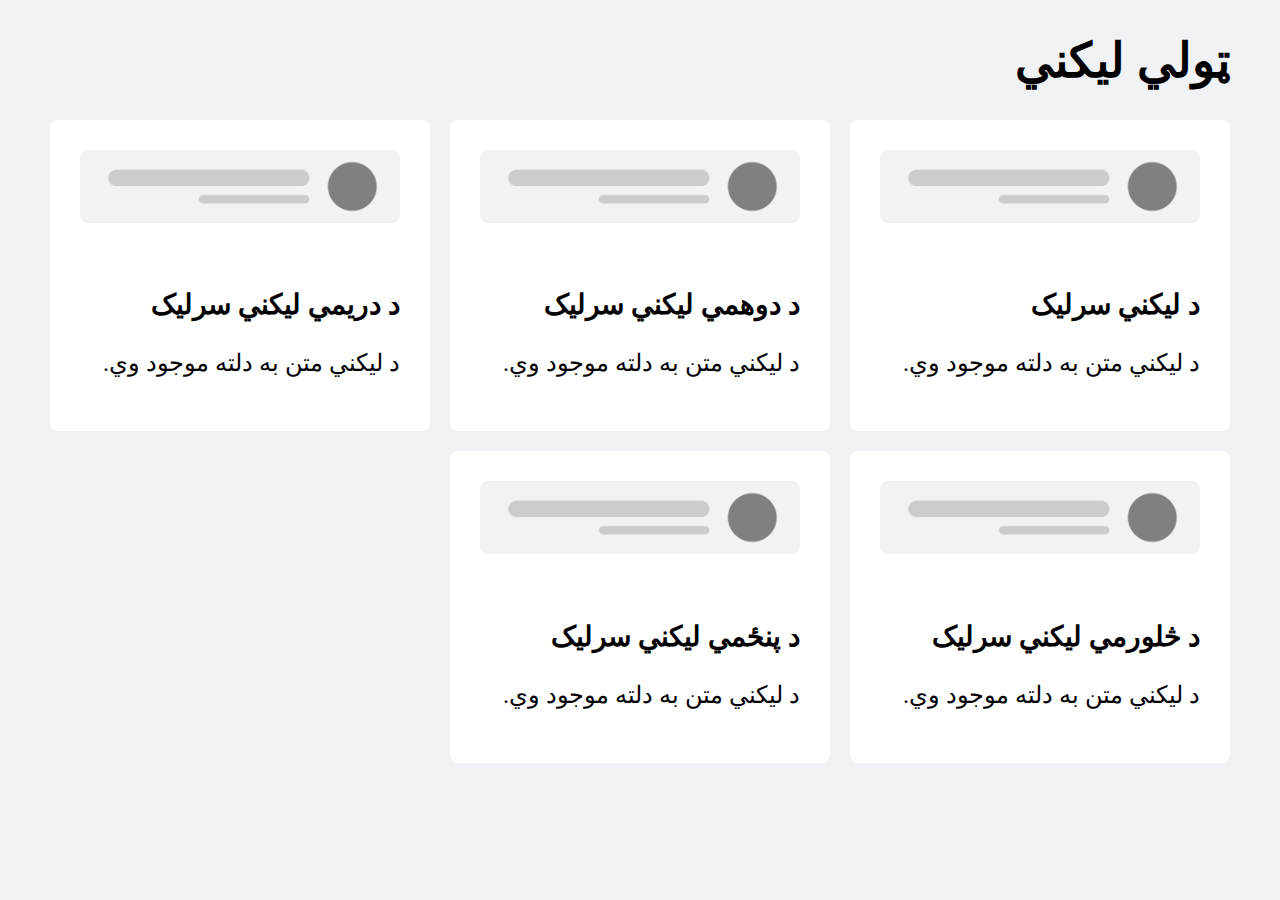
<file: src/04. Vue Components/index.html>
<!DOCTYPE html>
<html lang="en" dir="rtl">
<head>
	<meta charset="UTF-8">
	<title>Vue Components</title>
	<link rel="stylesheet" href="style.css">
</head>
<body>
	<h1>ټولي ليکني</h1>

	<div id="app">
		<post v-for="post in posts" v-bind:post="post"></post>
	</div>

	<script src="vue.js"></script>
	<script src="app.js"></script>
</body>
</html>
</file>
<file: src/04. Vue Components/style.css>
body {
    background-color: #f0f2f5;
    font: 1.5rem Calibri;
    margin: 0;
    padding: 0 50px 50px;
}

#app {
    display: grid;
    grid-template-columns: repeat(3, 1fr);
    gap: 20px;
}

.post {
    background-color: #fff;
    border-radius: 8px;
    padding: 30px;
}

.profile {
    background: url(g46.png) no-repeat center top / contain;
    min-height: 110px;
}
</file>
